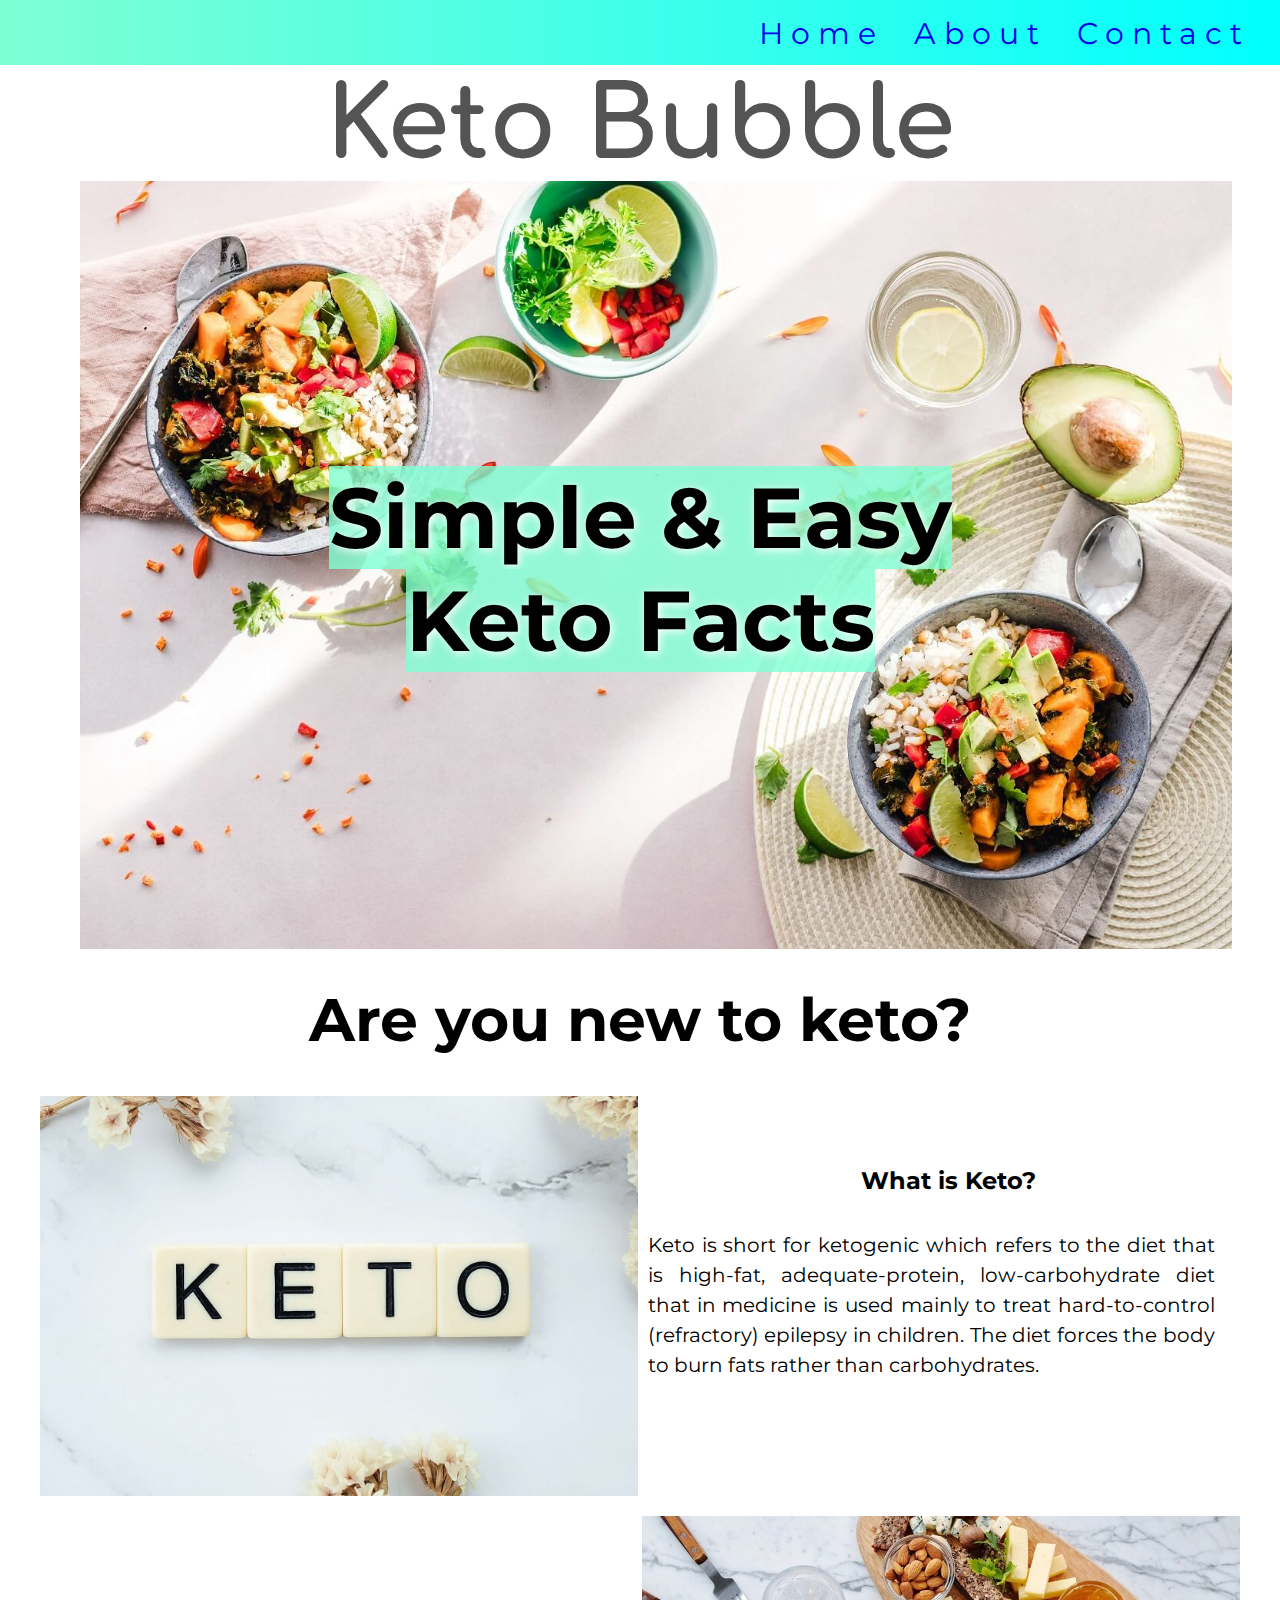
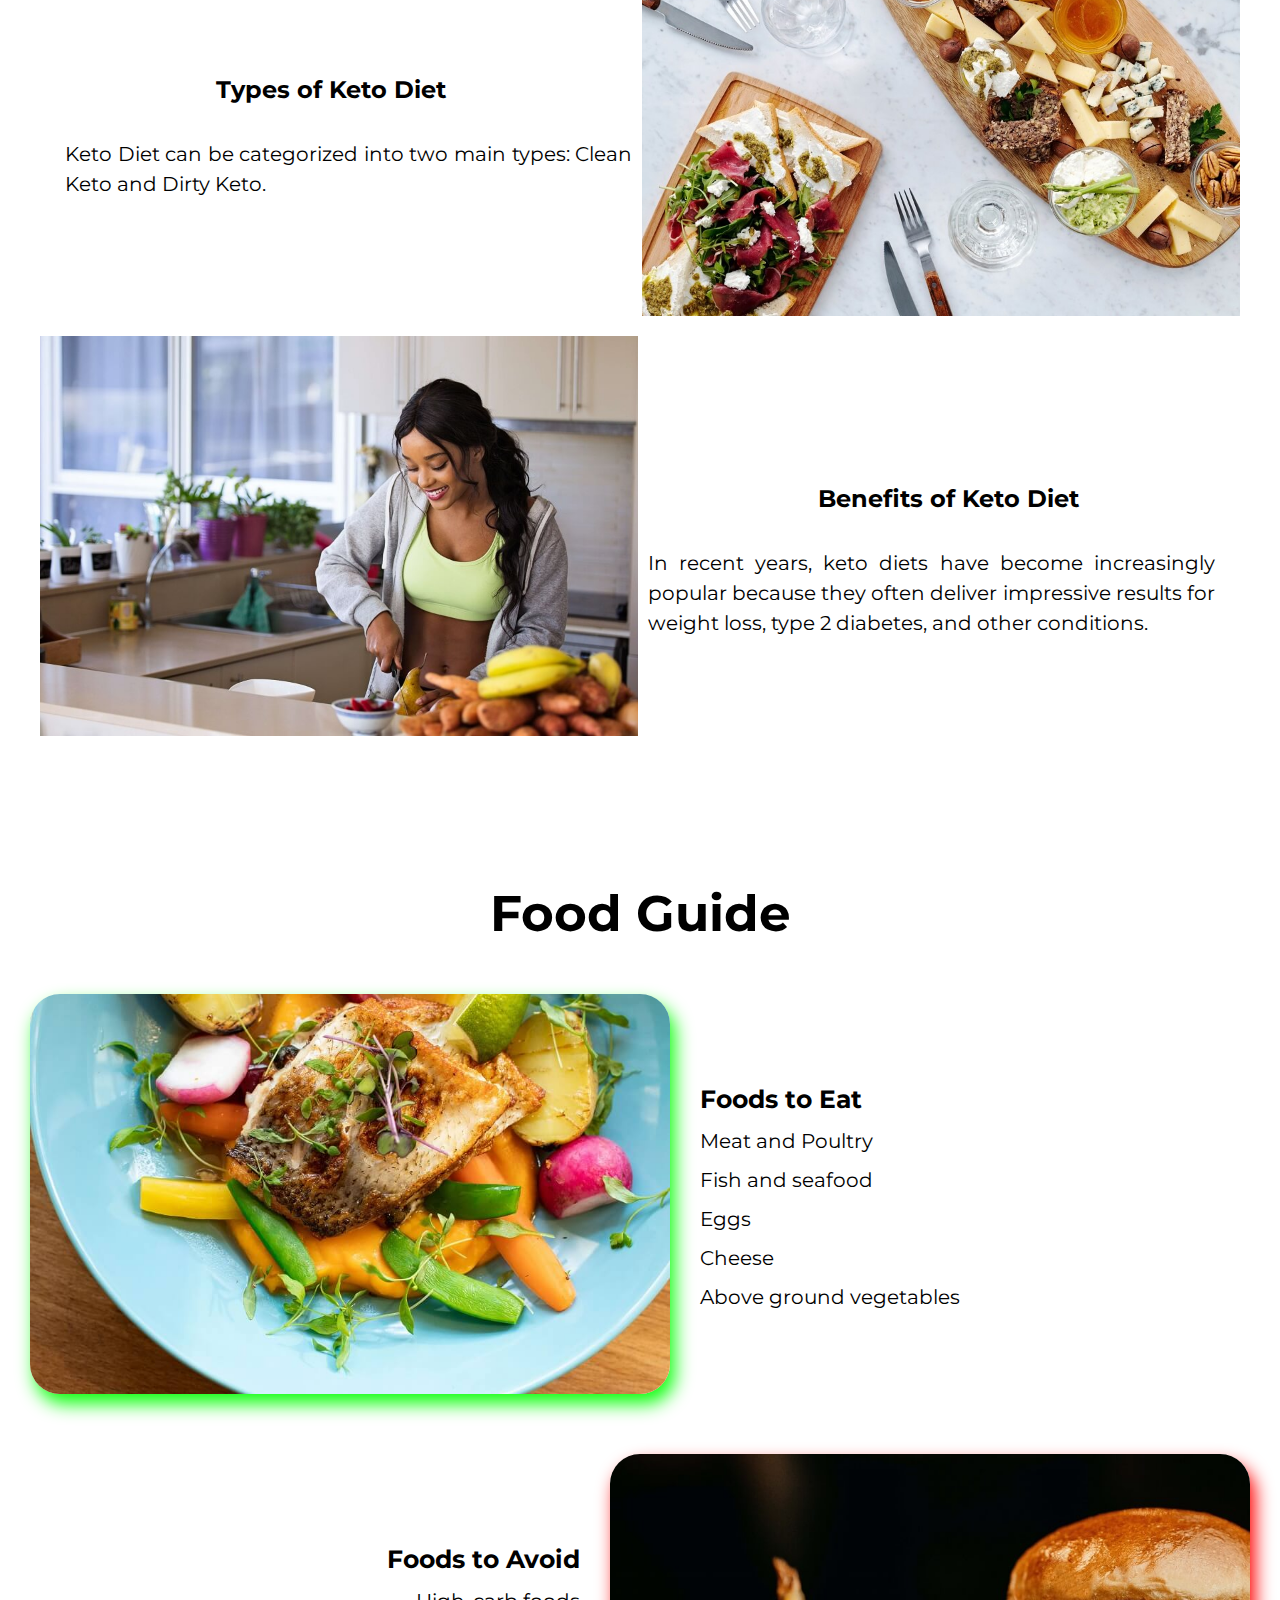
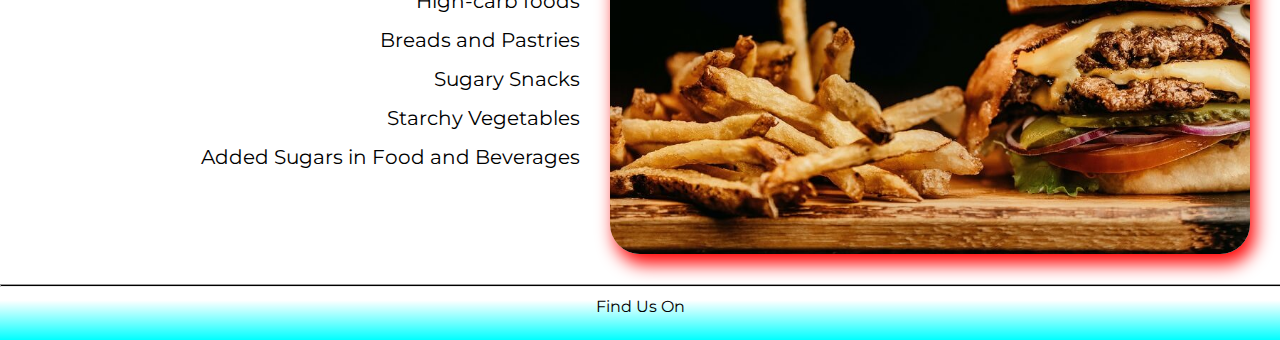
<file: index.html>
<!DOCTYPE html>
<html lang="en">

<head>
    <meta charset="UTF-8">
    <meta http-equiv="X-UA-Compatible" content="IE=edge">
    <meta name="viewport" content="width=device-width, initial-scale=1.0">
    <meta name="description" content="Simple Keto webpage for beginners">
    <meta name="keywords" content="keto, diet, ketogenic, low carb">
    <link rel="stylesheet" href="https://use.fontawesome.com/releases/v5.15.4/css/all.css"
        integrity="sha384-DyZ88mC6Up2uqS4h/KRgHuoeGwBcD4Ng9SiP4dIRy0EXTlnuz47vAwmeGwVChigm" crossorigin="anonymous">
    <link rel="stylesheet" href="assets/css/style.css">
    <title>Keto Bubble</title>
</head>

<body>
    <header>
        <nav class="main-nav">
            <ul id="navlinks">
                <li>
                    <a href="contact.html">Contact</a>
                </li>
                <li>
                    <a href="about.html">About</a>
                </li>
                <li>
                    <a href="index.html">Home</a>
                </li>
            </ul>
        </nav>       
        <h1>Keto Bubble</h1>
             
    </header>
    <section class="content-wrapper">
        <div id="keto-image">
            <img src="assets/images/keto-main.jpg" alt="Keto Food Plates">
            <div class="text-wrapper">
                <h2><span>Simple & Easy
                        <br>
                        Keto Facts</span></h2>
            </div>
        </div>
    </section>
    <section id="keto-question1">
        <h2> Are you new to keto?</h2>
    </section>
    <section class="keto-question1-wrapper">
        <div class="mainpage-img">
            <img src="assets/images/keto-text.jpg" alt="Keto Text">
        </div>
        <div id="keto-question2">
            <h2>What is Keto?</h2>
            <p>Keto is short for ketogenic which refers to the diet that is high-fat, adequate-protein, low-carbohydrate
                diet that in medicine is
                used mainly to treat hard-to-control (refractory) epilepsy in children. The diet forces the body to burn
                fats rather than carbohydrates.</p>
        </div>        
    </section>
    <section class="keto-types">
        <div class="mainpage-img">
            <img src="assets/images/keto-types.jpg" alt="Types of keto foods">
        </div>
        <div id="keto-btypes">
            <h2>Types of Keto Diet</h2>
            <p>Keto Diet can be categorized into two main types: Clean Keto and Dirty Keto.
            </p>
        </div>
    </section>    
    <section class="benefitsketo-wrapper">
        <div class="mainpage-img"> 
            <img src="assets/images/keto-benefits.jpg" alt="A woman enjoying her keto food">
        </div>
        <div id="benefitsketo">
            <h2>Benefits of Keto Diet</h2>
            <p>In recent years, keto diets have become increasingly popular because they often deliver impressive
                results
                for weight loss,
                type 2 diabetes, and other conditions.
            </p>
        </div>
    </section>    
    <section id="main-foodguide">
        <h2>Food Guide</h2>
        <div class="foodguide1">
            <div>
                <img src="assets/images/foods-to-eat.jpg" alt="A picture of healthy foods">
            </div>
            <div id="foodtoeat">
                <h3>Foods to Eat</h3>
                <ul>
                    <li>Meat and Poultry</li>
                    <li>Fish and seafood</li>
                    <li>Eggs</li>
                    <li>Cheese</li>
                    <li>Above ground vegetables</li>
                </ul>
            </div>
        </div>
        <div class="foodguide2">
            <div>
                <img src="assets/images/foods-to-avoid.jpg" alt="A picture of non-healthy foods">
            </div>
            <div id="foodtoavoid">
                <h3>Foods to Avoid</h3>
                <ul>
                    <li>High-carb foods</li>
                    <li>Breads and Pastries</li>
                    <li>Sugary Snacks</li>
                    <li>Starchy Vegetables</li>
                    <li>Added Sugars in Food and Beverages</li>
                </ul>
            </div>
        </div>
    </section>    
    <hr>
    <footer>
        <div class="mainfooter">
            <div class="find">
                Find Us On
            </div>
            <div class="footer">
                <a href="https://www.facebook.com/" target="_blank" rel="noopener"
                    aria-label="Visit our Facebook page (opens in a new tab)" class="fb"><i
                        class="fab fa-facebook"></i></a>
                <a href="https://www.youtube.com/" target="_blank" rel="noopener"
                    aria-label="Visit our Youtube page (opens in a new tab)" class="yt"><i
                        class="fab fa-youtube"></i></a>
                <a href="https://www.twitter.com/" target="_blank" rel="noopener"
                    aria-label="Visit our Twitter page (opens in a new tab)" class="twit"><i
                        class="fab fa-twitter"></i></a>
            </div>
        </div>
    </footer>
</body>

</html>
</file>
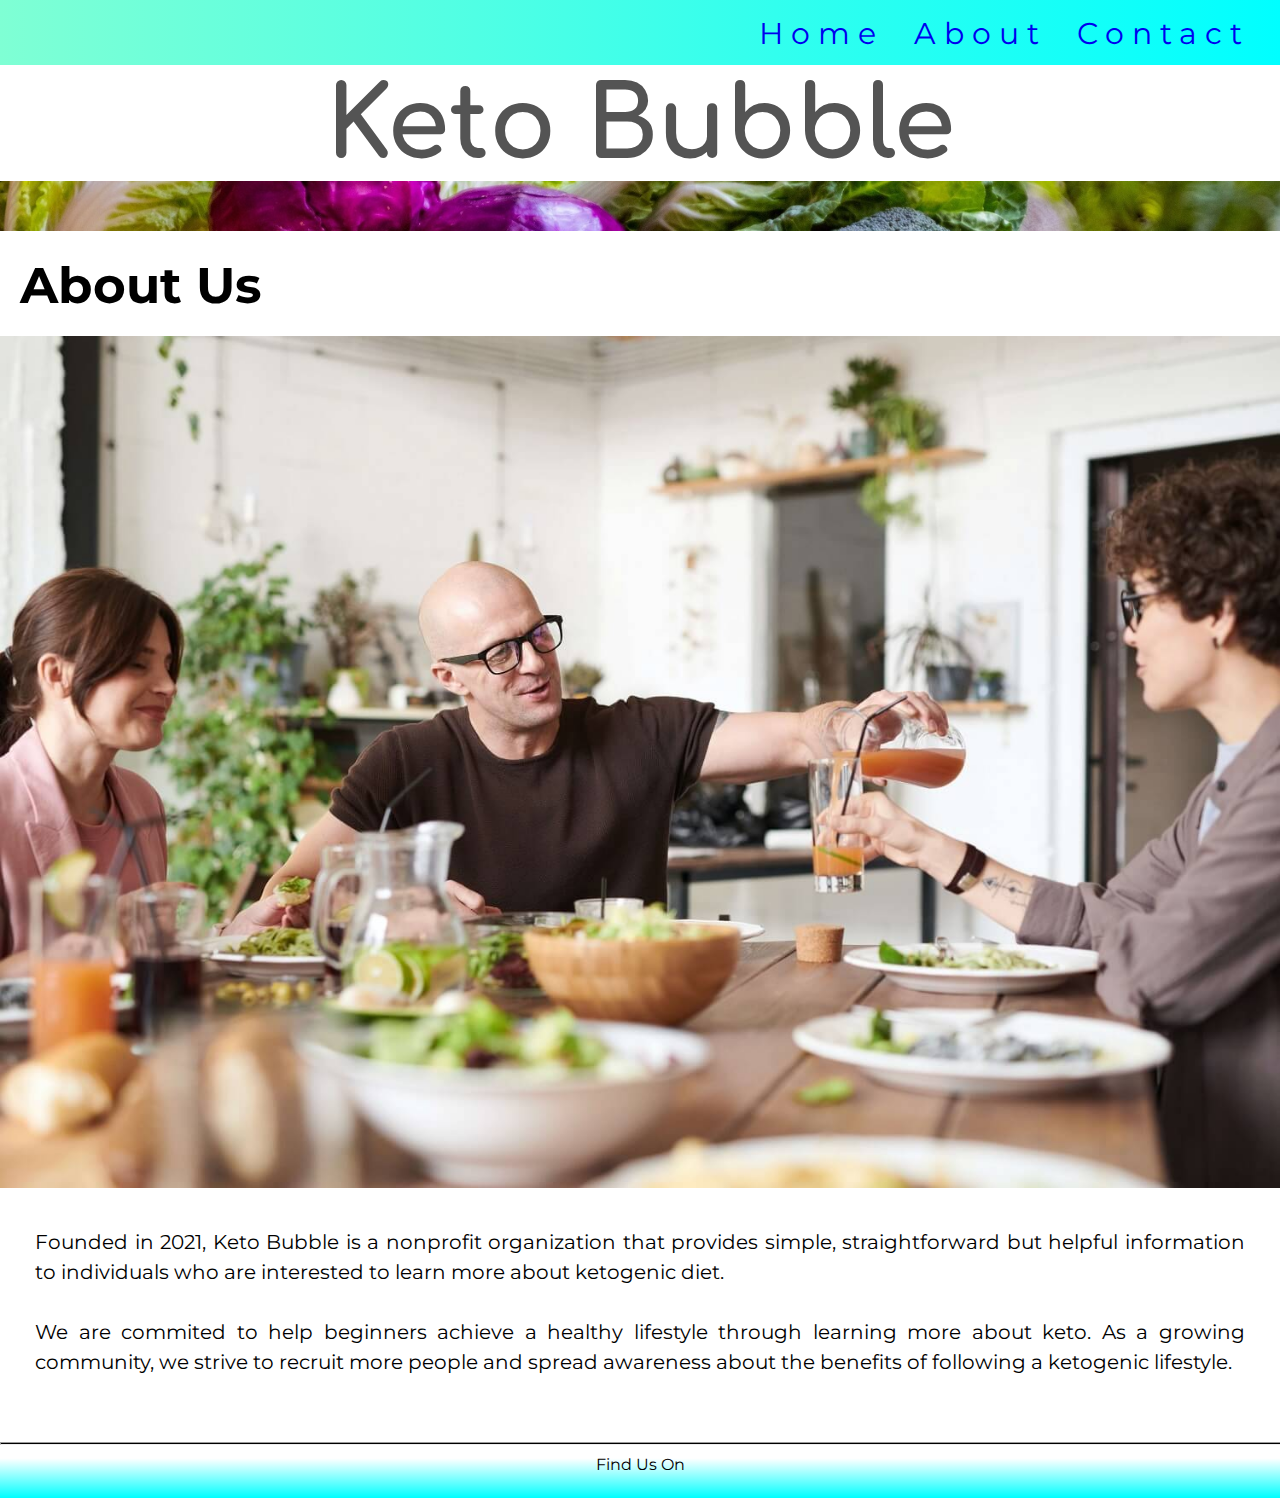
<file: about.html>
<!DOCTYPE html>
<html lang="en">

<head>
    <meta charset="UTF-8">
    <meta http-equiv="X-UA-Compatible" content="IE=edge">
    <meta name="viewport" content="width=device-width, initial-scale=1.0">
    <meta name="description" content="Simple Keto webpage for beginners">
    <meta name="keywords" content="keto, diet, ketogenic, low carb">
    <link rel="stylesheet" href="https://use.fontawesome.com/releases/v5.15.4/css/all.css"
        integrity="sha384-DyZ88mC6Up2uqS4h/KRgHuoeGwBcD4Ng9SiP4dIRy0EXTlnuz47vAwmeGwVChigm" crossorigin="anonymous">
    <link rel="stylesheet" href="assets/css/style.css">
    <title>Keto Bubble</title>
</head>

<body>
    <header>
        <nav class="main-nav">
            <ul id="navlinks">
                <li>
                    <a href="contact.html">Contact</a>
                </li>
                <li>
                    <a href="about.html">About</a>
                </li>
                <li>
                    <a href="index.html">Home</a>
                </li>
            </ul>
        </nav>
        <h1>Keto Bubble</h1>
    </header>
    <div class="about-veg">
        <img src="assets/images/keto-about-veg.jpg" alt="Mixed Vegetables">
    </div>
    <div class="whole-keto-info">
        <div>
            <h2>About Us</h2>
        </div>
        <div>
            <img src="assets/images/keto-about.jpg" alt="Group of people eating">
        </div>
        <div class="about-info">
            <p>
                Founded in 2021, Keto Bubble is a nonprofit organization that provides simple, straightforward but
                helpful
                information to individuals who are interested to learn more about ketogenic diet.
                <br>
                <br>
                We are commited to help beginners achieve a healthy lifestyle through learning more about keto.
                As a growing community, we strive to recruit more people and spread awareness about the benefits of
                following a ketogenic lifestyle.
            </p>
        </div>
    </div>   
    <hr>
    <footer>
        <div class="mainfooter">
            <div class="find">
                Find Us On
            </div>
            <div class="footer">
                <a href="https://www.facebook.com/" target="_blank" rel="noopener"
                    aria-label="Visit our Facebook page (opens in a new tab)" class="fb"><i
                        class="fab fa-facebook"></i></a>
                <a href="https://www.youtube.com/" target="_blank" rel="noopener"
                    aria-label="Visit our Youtube page (opens in a new tab)" class="yt"><i
                        class="fab fa-youtube"></i></a>
                <a href="https://www.twitter.com/" target="_blank" rel="noopener"
                    aria-label="Visit our Twitter page (opens in a new tab)" class="twit"><i
                        class="fab fa-twitter"></i></a>
            </div>
        </div>
    </footer>
</body>

</html>
</file>
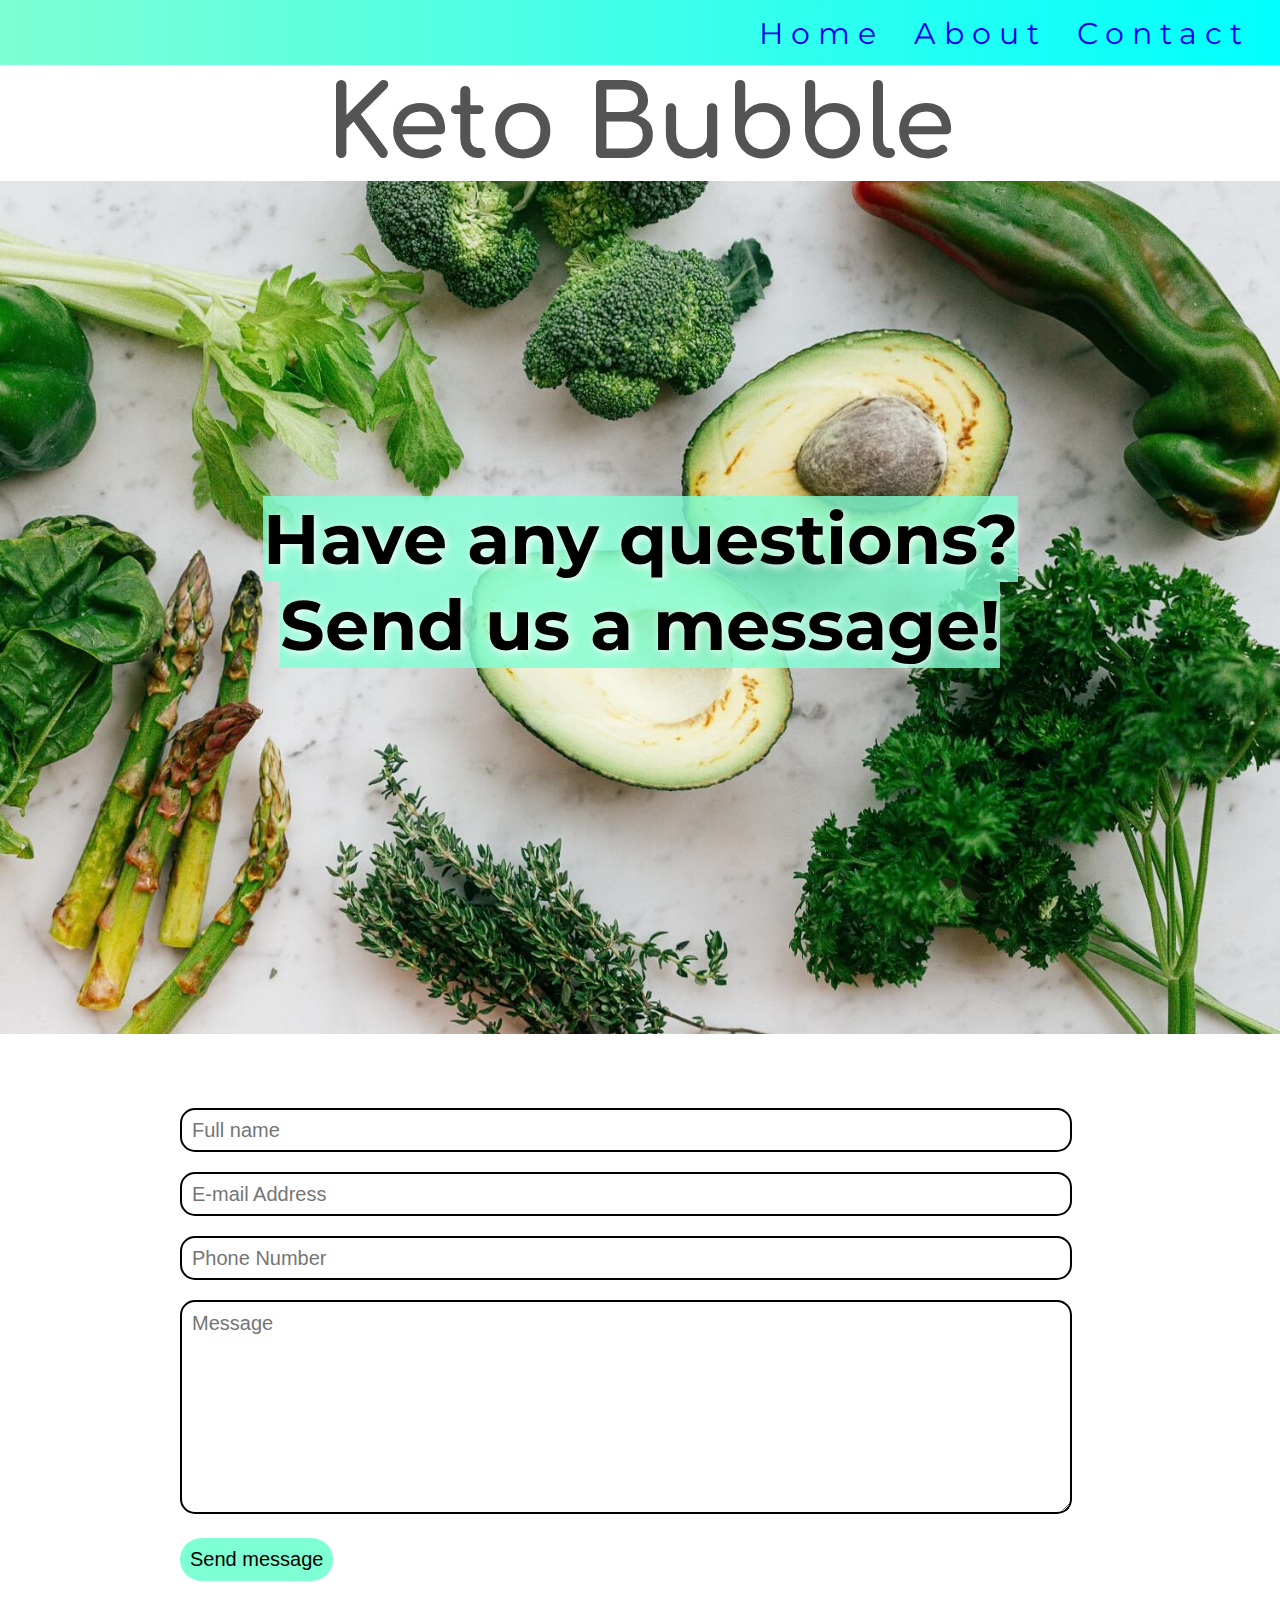
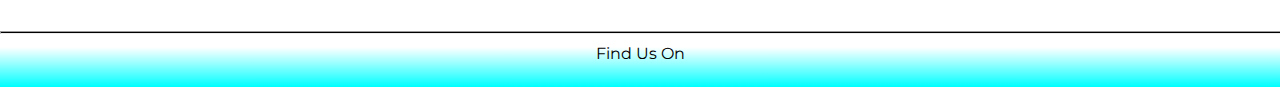
<file: contact.html>
<!DOCTYPE html>
<html lang="en">

<head>
    <meta charset="UTF-8">
    <meta http-equiv="X-UA-Compatible" content="IE=edge">
    <meta name="viewport" content="width=device-width, initial-scale=1.0">
    <meta name="description" content="Simple Keto webpage for beginners">
    <meta name="keywords" content="keto, diet, ketogenic, low carb">
    <link rel="stylesheet" href="https://use.fontawesome.com/releases/v5.15.4/css/all.css"
        integrity="sha384-DyZ88mC6Up2uqS4h/KRgHuoeGwBcD4Ng9SiP4dIRy0EXTlnuz47vAwmeGwVChigm" crossorigin="anonymous">
    <link rel="stylesheet" href="assets/css/style.css">
    <title>Keto Bubble</title>
</head>

<body>
    <header>
        <nav class="main-nav">
            <ul id="navlinks">
                <li>
                    <a href="contact.html">Contact</a>
                </li>
                <li>
                    <a href="about.html">About</a>
                </li>
                <li>
                    <a href="index.html">Home</a>
                </li>
            </ul>
        </nav>
        <h1>Keto Bubble</h1>
    </header>
    <section class="contact-wrapper">
        <div>
            <img src="assets/images/keto-contact.jpg" alt="Keto Foods">
            <div class="context-wrapper">
                <h2><span>Have any questions?
                        <br>
                        Send us a message!</span></h2>
            </div>
        </div>
    </section>
    <div class="form-section">
        <form class="actual-form" method="POST" action="https://formdump.codeinstitute.net/">
            <input type="text" id="fname" class="input-field" placeholder="Full name" required />
            <input type="email" id="email-add" class="input-field" placeholder="E-mail Address" required />
            <input type="number" id="number" class="input-field" placeholder="Phone Number" required />
            <textarea name="text" id="message" class="input-field input-msg" placeholder="Message" required></textarea>
            <button type="submit" value="submit" class="bttn">Send message</button>
        </form>
    </div>
    <hr>
    <footer>
        <div class="mainfooter">
            <div class="find">
                Find Us On
            </div>
            <div class="footer">
                <a href="https://www.facebook.com/" target="_blank" rel="noopener"
                    aria-label="Visit our Facebook page (opens in a new tab)" class="fb"><i
                        class="fab fa-facebook"></i></a>
                <a href="https://www.youtube.com/" target="_blank" rel="noopener"
                    aria-label="Visit our Youtube page (opens in a new tab)" class="yt"><i
                        class="fab fa-youtube"></i></a>
                <a href="https://www.twitter.com/" target="_blank" rel="noopener"
                    aria-label="Visit our Twitter page (opens in a new tab)" class="twit"><i
                        class="fab fa-twitter"></i></a>
            </div>
        </div>
    </footer>
</body>

</html>
</file>
<file: assets/css/style.css>
@import url('https://fonts.googleapis.com/css2?family=Comfortaa&family=Montserrat:wght@300&display=swap');

* {
    margin: 0;
    padding: 0;
}

h1 {
    font-family: 'Comfortaa', sans-serif;
    font-size: 50px;
    color: #545454;
    text-decoration: none;
    text-align: center;
    padding-top: 50px;    
}

body {
    font-family: 'Montserrat', sans-serif;
    color: #000000;
    position: relative;       
}

/* navigation bar */
.main-nav {
    background: linear-gradient(to left, aqua, aquamarine);    
    width: 100%;
    height: 40px;       
    position: fixed;
    z-index: 1;    
}

#navlinks {
    letter-spacing: 3px;
    font-size: 19px;
}

#navlinks li {
    display: inline;
    list-style-type: none;
    margin-right: 30px;
    float: right;
    padding-top: 8px;    
}

#navlinks a {
    text-decoration: none;
}

#navlinks a:active {
    color: gray;
}

#navlinks a:hover {
    border-bottom: 3px solid black;
}

/* main keto image and cover text */
.content-wrapper {
    position: relative;
}

.content-wrapper img{
    width: 100%;
    
    /* animates zoom effect on loading page */
    animation-name: keto-zoom;
    animation-duration: 5s;
    animation-fill-mode: forwards;
}

/* creates the level of zoom for keto main image */
@keyframes keto-zoom {
    from {
        transform: scale(0.9);
    }
    to {
        transform: scale(1);
    }        
}

.text-wrapper {
    text-align: center;
    position: absolute;
    top: 35%;
    width: 100%;    
}
       
.text-wrapper h2 {
    width: 100%;
    text-align: center;    
    font-size: 32px;    
}         

.text-wrapper span {
    background-color: rgba(127, 255, 212, 0.8); 
    text-shadow: 2px 2px 10px white;      
}         

/* main page content */

#keto-question1 h2{
    text-align: center;
    font-size: 30px;
    margin-top: 15px;
}

.keto-question1-wrapper img {
    width: 100%;
}
#keto-question2 h2 {
    text-align: center;
    margin-top: 15px;
}

#keto-question2 p {
    text-align: justify;
    margin: 15px 15px;
}

.keto-types img {
    width: 100%;
}

#keto-btypes h2 {
    text-align: center;
    margin-top: 15px;
}

#keto-btypes p {
    text-align: justify;
    margin: 15px 15px;
}

.benefitsketo-wrapper img {
    width: 100%;
}

#benefitsketo h2 {
    text-align: center;
    margin-top: 15px;
}

#benefitsketo p {
    text-align: justify;
    margin: 15px 15px;    
}

/* Food Guide */
#main-foodguide h2 {
    text-align: center;
    font-size: 30px;
    margin-top: 30px;
}
#foodguide {
    text-align: center;
    font-size: 32px;
}

.foodguide1 img {
    width: 100%;
}

#foodtoeat h3 {
    text-align: center;
}

#foodtoeat li {
    text-align: left;
    margin: 15px 15px;
    list-style: none;   
}

.foodguide2 img {
    width: 100%;
}

#foodtoavoid h3 {
    text-align: center;
}

#foodtoavoid li {
    text-align: left;
    margin: 15px 15px;
    list-style: none;   
}

hr {
    background-color: black;
    width: 100%;
    height: 1px;
}

/* footer */

hr {
    margin-top: 30px;
}

.find {
    text-align: center;
    padding-top: 10px;   
}

.mainfooter {
    background: linear-gradient(to top, aqua , white 75%);
    width: 100%;    
    text-align: center;
}

.footer i {
    font-size: 20px;
    margin: 2%;
    background: transparent;
}

.fb {
    color: steelblue;
}

.yt {
    color: red;
}

.twit {
    color: dodgerblue;
}

/* Contact page*/
.contact-wrapper {
    position: relative;
}

.contact-wrapper img{
    width: 100%;
}

.context-wrapper {
    text-align: center;
    position: absolute;
    top: 35%;
    width: 100%;    
}

.context-wrapper span {
    background-color: rgba(127, 255, 212, 0.8); 
    text-shadow: 2px 2px 10px white;
    position: relative;
}         

.context-wrapper h2 {
    font-size: 180%;
}

/* Contact Form */

.form-section {
    width: 100%;
    margin-top: 0px;    
}

.actual-form {
    margin: 50px;
    text-align: left;  
}

.input-field {
    width: 95%;
    height: 40px;
    margin-top: 20px;
    padding-left: 10px;
    border: 2px solid black;
    border-radius: 15px;
}

.input-msg {
    min-height: 200px;
    padding-top: 10px;
}

.input-msg {
    padding-top: 10px;
    font-family: Arial, sans-serif;
}

.bttn {
    border-radius: 30px;
    color:black;
    margin-top: 20px;
    padding: 10px;
    background-color: aquamarine;
    font-size: 13px;
    border: none;    
}

/* About us page */

.about-veg img {
    width: 100%;
    height: 50px;
    object-fit: cover;
}

.whole-keto-info h2 {
    padding: 10px;
}

.whole-keto-info img{
    width: 100%;
}

.about-info {
    text-align:justify;
    padding: 15px;
    line-height: 25px;
}

/* For medium screen sizes from 750px wide and up*/
@media screen and (min-width: 768px) {
    
    /* main page */
    h1 {
        font-size: 70px;
        padding-top: 70px;
    }

    .text-wrapper h2 {
        font-size: 55px;
    }

    .main-nav {
        background: linear-gradient(to left, aqua, aquamarine);    
        width: 100%;
        height: 50px;       
    }

    #navlinks li {
        letter-spacing: 5px;
        padding-top: 10px;
        font-size: 22px;
    }

    .content-wrapper img{
        width: 100%;
        
        /* animates zoom effect on loading page */
        animation-name: keto-zoom;
        animation-duration: 5s;
        animation-fill-mode: forwards;
    }
    
    /* creates the level of zoom for keto main image */
    @keyframes keto-zoom {
        from {
            transform: scale(0.9);
        }
        to {
            transform: scale(1);
        }        
    }

    h2 {
        padding-top: 15px;        
    }

    p {
        line-height: 30px;
        padding: 20px;
        font-size: 20px;
    }

    li {
        font-size: 20px;
    }

    h3 {
        font-size: 25px;
    }

    /* about page */
    .whole-keto-info h2 {
        font-size: 30px;
        padding: 20px;
    }

    /* contact page*/

    .context-wrapper h2 {
        font-size: 55px;
    }
}

/* For larger screen sizes from 1200px wide and up*/
@media screen and (min-width: 1200px) {
    
    /* Main page */
    h1 {
        font-size: 100px;
        padding-top: 70px;
    }

    .text-wrapper h2 {
        font-size: 85px;
    }

    .main-nav {
        background: linear-gradient(to left, aqua, aquamarine);    
        width: 100%;
        height: 65px;       
    }

    #navlinks li{
        letter-spacing: 8px;        
        padding-top: 15px;
        font-size: 30px;
    }

    .content-wrapper img {
        width: 90%; 
        padding-left: 80px;

        /* animates zoom effect on loading page */
        animation-name: keto-zoom;
        animation-duration: 5s;
        animation-fill-mode: forwards;
    }

    /* creates the level of zoom for keto main image */
    @keyframes keto-zoom {
        from {
            transform: scale(0.85);
        }
        to {
            transform: scale(1);
        }        
    }
    
    #keto-question1 h2 {
        font-size: 60px;
    }

    .keto-question1-wrapper {
        display: block;
        padding: 30px;
    }

    .keto-question1-wrapper img {
        float: left;
        padding-right: 30px;
        width: 49%;
        height: 400px;
        padding: 10px 10px;
    }

    #keto-question2 {
        padding-top: 50px;        
    }

    #keto-question2 h2 p{
        float: right;                   
    }

    .mainpage-img img {
        object-fit: cover;
    }
    
    .keto-types {
        display: block;
        padding: 30px;
    }

    .keto-types img {
        float: right;
        padding-right: 30px;
        width: 49%;
        height: 400px;
        padding: 10px 10px;        
    }

    #keto-btypes {
        padding-top: 170px;
    }
    
    .benefitsketo-wrapper {
        display: block;
        padding: 30px;
    }

    .benefitsketo-wrapper img {
        float: left;
        padding-right: 30px;
        width: 49%;
        height: 400px;
        padding: 10px 10px;
    }

    #benefitsketo {
        padding-top: 160px;
    }

    /* food guide */

    #main-foodguide h2 {
        font-size: 50px;
        padding-top: 150px;
        padding-bottom: 20px;
    }

    .foodguide1 img {
        width: 50%;
        height: 400px;
        object-fit: cover;
        float: left;
        border-radius: 30px;        
        box-shadow: 5px 10px 18px rgb(17, 255, 17);
        margin: 30px;
    }

    #foodtoeat {
        padding-top: 120px;
    }

    #foodtoeat h3 {
        text-align: left;        
    }

    .foodguide2 img {
        width: 50%;
        height: 400px;
        object-fit: cover;
        float: right;
        border-radius: 30px;
        box-shadow: 5px 10px 18px rgb(255, 0, 0);
        margin: 30px;
    }
    #foodtoavoid {
        padding-top: 220px;
        padding-left: 50px;        
    }

    #foodtoavoid h3 {
        text-align: right;            
    }

    #foodtoavoid li {
        text-align: right;       
    }
                
    /* about page */
    .whole-keto-info h2 {
        font-size: 50px;
    }

    /* contact page */
    .context-wrapper h2 {
        font-size: 70px;
    }

    .form-section {
        width: 80%;
        padding-left: 130px;
    }

    .input-field {
        font-size: 20px;
    }
    
    .bttn {
        font-size: 20px;
    }
}
</file>
